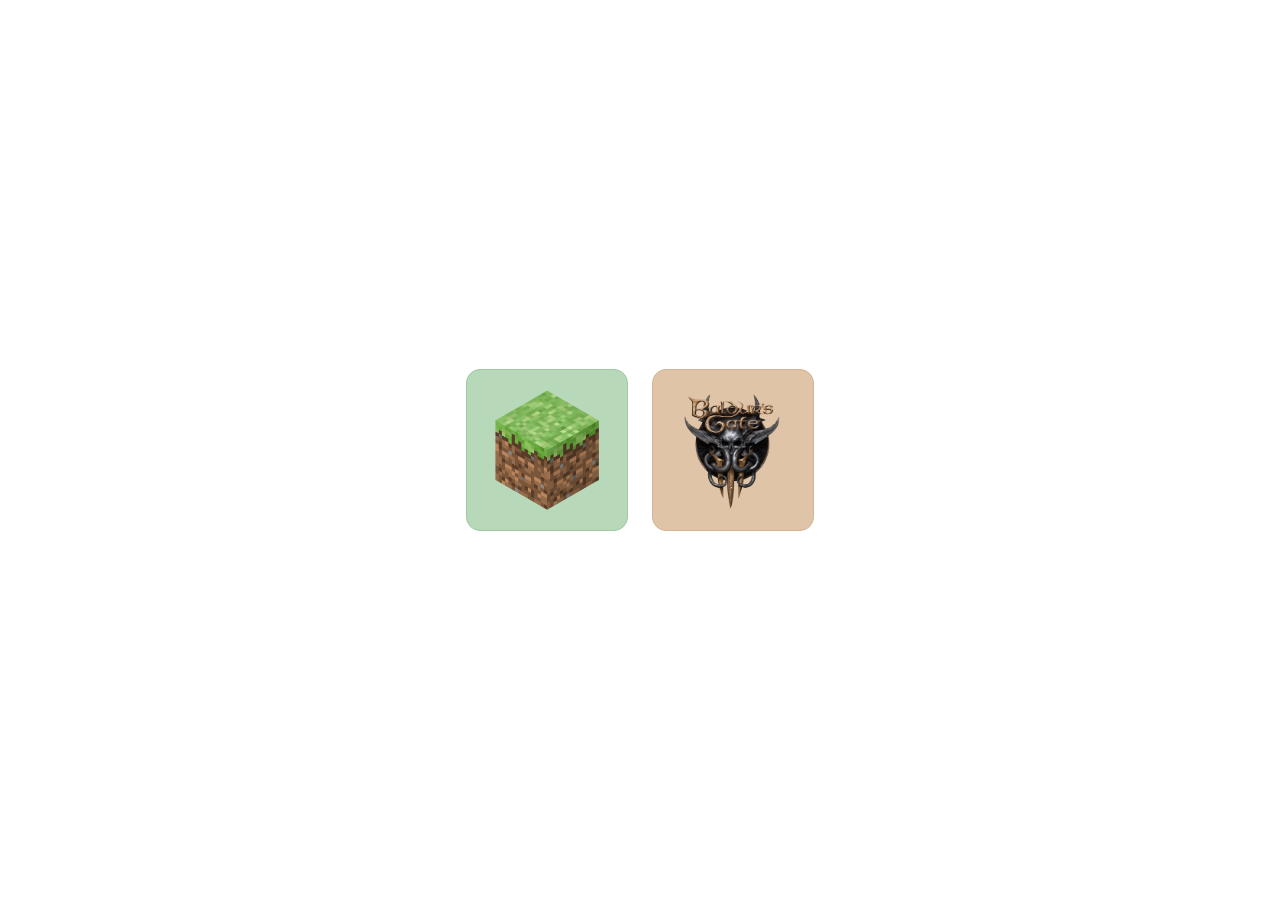
<file: templates/index.html>
<!DOCTYPE html>
<html lang="en">
<head>
    <meta charset="UTF-8">
    <meta name="viewport" content="width=device-width, initial-scale=1.0">
    <link rel="icon" href="/favicon.ico" type="image/x-icon">
    <title>Mendess Gaming</title>
    <style>
        body {
            margin: 0;
            min-height: 100vh;
            display: flex;
            align-items: center;
            justify-content: center;
            background: url('https://mendess.xyz/api/v1/walls/small/hercules.png') center/cover no-repeat fixed;
        }

        ul {
            list-style: none;
            padding: 0;
            display: flex;
            gap: 24px;
        }

        li {
            border-radius: 14px;
        }

        li:nth-child(1) { background: #b8d8ba; border: 1px solid #a0c8a2; }
        li:nth-child(1):hover { background: #a8ccaa; }
        li:nth-child(2) { background: #e0c4a8; border: 1px solid #d4b494; }
        li:nth-child(2):hover { background: #d6b89c; }

        a {
            display: flex;
            align-items: center;
            justify-content: center;
            width: 120px;
            height: 120px;
            padding: 20px;
        }

        a img {
            width: 100%;
            height: 100%;
            object-fit: contain;
        }
    </style>
</head>
<body>
    <ul>
        <li><a href="./games/minecraft/"><img src="/assets/mc-logo.png" alt="Minecraft"></a></li>
        <li><a href="./games/bg3/"><img src="/assets/bg3-logo.png" alt="Baldur's Gate 3"></a></li>
    </ul>
</body>
</html>
</file>
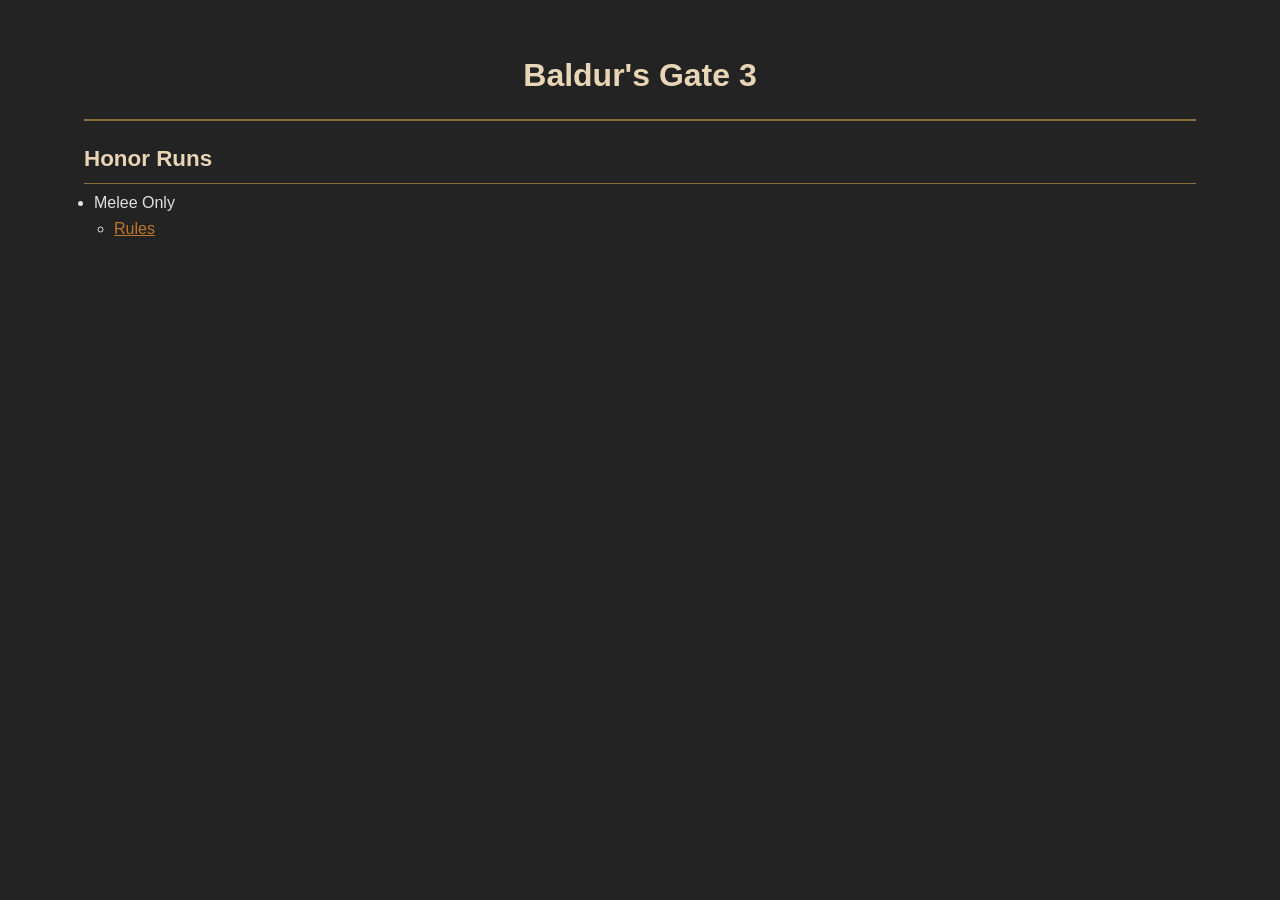
<file: templates/bg3/index.html>
<!DOCTYPE html>
<html>
  <head>
    <title>Baldur's Gate 3</title>
    <link rel="icon" href="/assets/bg3-favicon.ico" type="image/x-icon">
    <link rel="stylesheet" href="/assets/styles/bg3.css"></link>
  </head>
  <body>
    <div class="container">
      <header>
        <h1>Baldur's Gate 3</h1>
      </header>
      <section>
        <h2>Honor Runs</h2>
        <ul>
          <li>
            Melee Only
            <ul>
              <li><a href="./melee-honor-run">Rules</a></li>
            </ul>
          </li>
        </ul>
      </section>
    </div>
  </body>
</html>
</file>
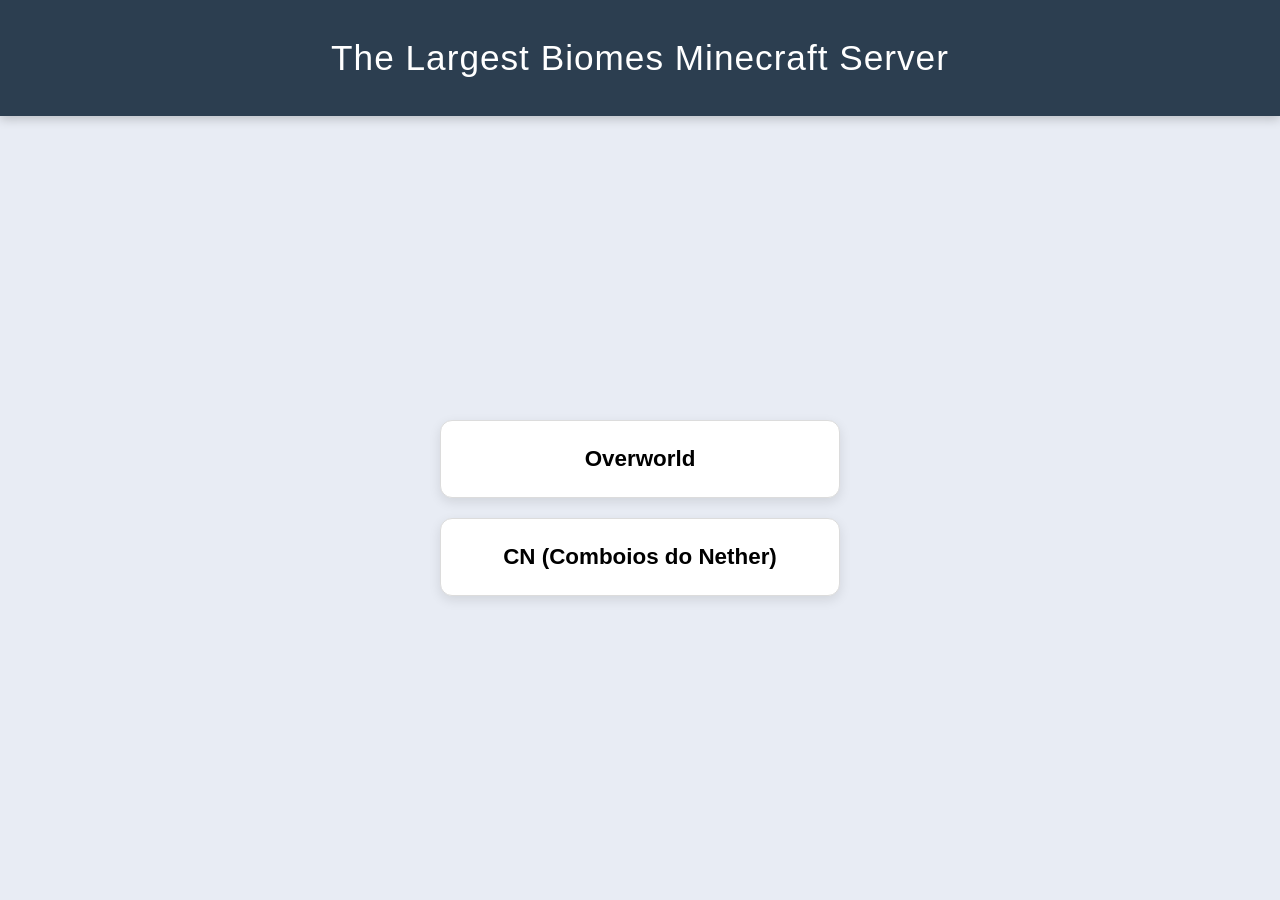
<file: templates/maps/index.html>
<!DOCTYPE html>
<html lang="en">
<head>
    <meta charset="UTF-8">
    <meta name="viewport" content="width=device-width, initial-scale=1.0">
    <title>The Largest Biomes Minecraft Server</title>

    <style>
        /* General Reset and Font */
        body {
            font-family: 'Segoe UI', Tahoma, Geneva, Verdana, sans-serif; /* A slightly more refined modern font */
            margin: 0;
            padding: 0;
            background-color: #e8ecf4; /* A cooler, modern light blue/gray background */
            color: #333;
            line-height: 1.6;
            display: flex; /* Use flexbox to center content vertically and horizontally */
            flex-direction: column;
            min-height: 100vh;
        }

        /* Header Styling */
        header {
            background-color: #2c3e50; /* Darker, modern navy blue */
            color: white;
            padding: 30px 20px;
            text-align: center;
            box-shadow: 0 3px 10px rgba(0, 0, 0, 0.2);
        }

        header h1 {
            margin: 0;
            font-size: 2.2em;
            letter-spacing: 1px;
            font-weight: 300; /* Lighter font weight for a modern look */
        }

        /* Main Content and List Centering */
        main {
            flex-grow: 1; /* Allows main content to fill the space */
            display: flex;
            justify-content: center; /* Center horizontally */
            align-items: center; /* Center vertically */
            padding: 40px 20px;
        }

        /* List Styling (The Centerpiece) */
        .link-list {
            list-style: none;
            padding: 0;
            display: flex;
            flex-direction: column;
            gap: 20px; /* Space between list items */
            width: 100%;
            max-width: 400px; /* Control the width of the link blocks */
        }

        .link-list li {
            background-color: #ffffff; /* White card background */
            border: 1px solid #dcdcdc;
            border-radius: 12px;
            box-shadow: 0 4px 12px rgba(0, 0, 0, 0.1); /* Soft shadow for lift */
            transition: transform 0.3s ease, box-shadow 0.3s ease;
        }

        .link-list li:hover {
            transform: translateY(-5px); /* Lift up on hover */
            box-shadow: 0 8px 16px rgba(0, 0, 0, 0.15);
        }

        .link-list li a {
            display: block; /* Make the whole block clickable */
            text-decoration: none;
            color: black; /* A bright, appealing link color */
            font-size: 1.4em;
            font-weight: 600;
            padding: 20px;
            text-align: center;
        }

        .link-list li a:visited {
            color: black /* Slightly muted visited link color */
        }
    </style>
</head>
<body>

    <header>
        <h1>The Largest Biomes Minecraft Server</h1>
    </header>

    <main>
        <ul class="link-list">
            <li><a href="/maps/overworld/">Overworld</a></li>
            <!-- <li><a href="/super-secret-map-nether-mid/">Nether</a></li> -->
            <li><a href="/maps/nether/">CN (Comboios do Nether)</a></li>
        </ul>
    </main>

</body>
</html>
</file>
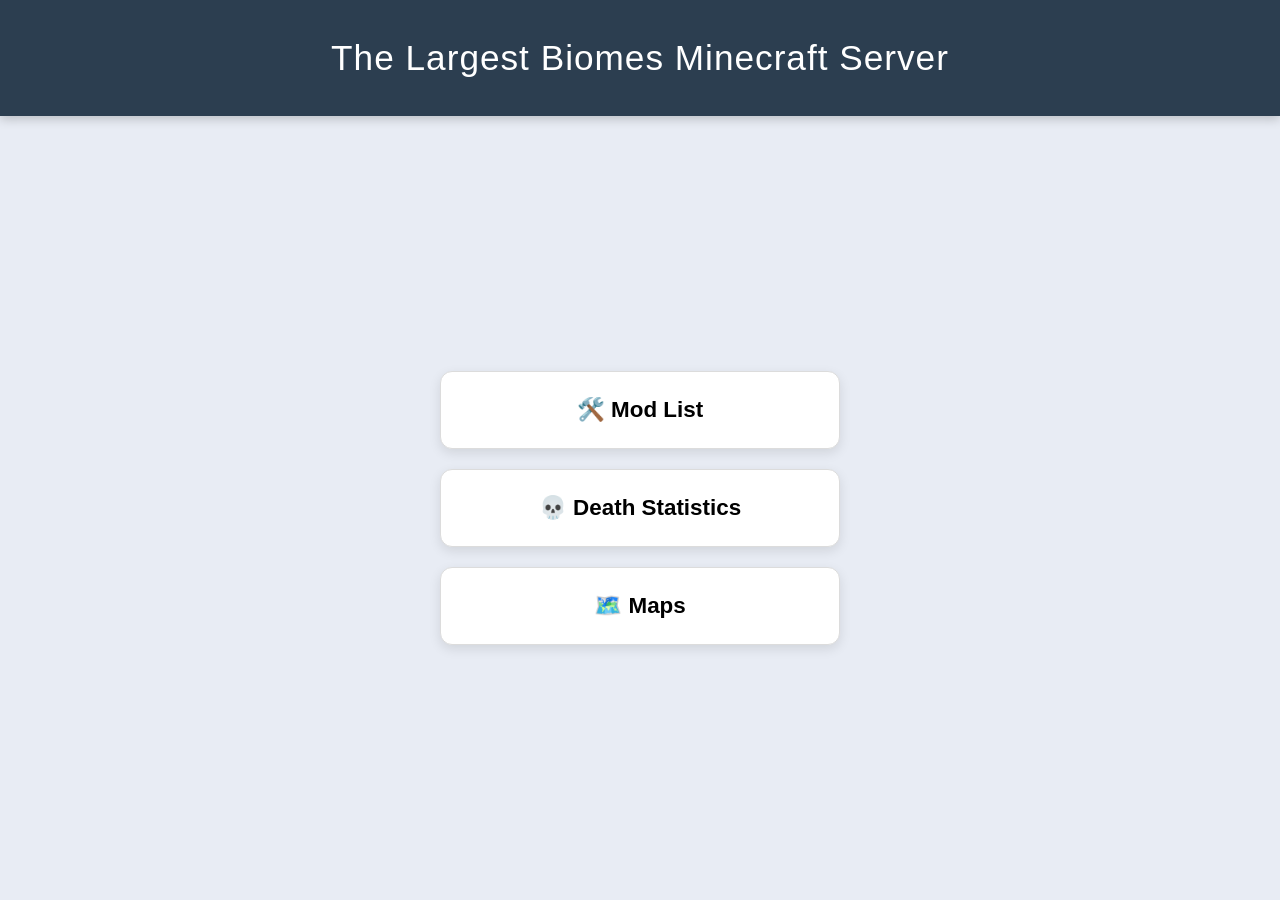
<file: templates/minecraft/index.html>
<!DOCTYPE html>
<html lang="en">
<head>
    <meta charset="UTF-8">
    <meta name="viewport" content="width=device-width, initial-scale=1.0">
    <link rel="icon" href="/assets/minecraft-favicon.ico" type="image/x-icon">
    <title>The Largest Biomes Minecraft Server</title>

    <style>
        /* General Reset and Font */
        body {
            font-family: 'Segoe UI', Tahoma, Geneva, Verdana, sans-serif; /* A slightly more refined modern font */
            margin: 0;
            padding: 0;
            background-color: #e8ecf4; /* A cooler, modern light blue/gray background */
            color: #333;
            line-height: 1.6;
            display: flex; /* Use flexbox to center content vertically and horizontally */
            flex-direction: column;
            min-height: 100vh;
        }

        /* Header Styling */
        header {
            background-color: #2c3e50; /* Darker, modern navy blue */
            color: white;
            padding: 30px 20px;
            text-align: center;
            box-shadow: 0 3px 10px rgba(0, 0, 0, 0.2);
        }

        header h1 {
            margin: 0;
            font-size: 2.2em;
            letter-spacing: 1px;
            font-weight: 300; /* Lighter font weight for a modern look */
        }

        /* Main Content and List Centering */
        main {
            flex-grow: 1; /* Allows main content to fill the space */
            display: flex;
            justify-content: center; /* Center horizontally */
            align-items: center; /* Center vertically */
            padding: 40px 20px;
        }

        /* List Styling (The Centerpiece) */
        .link-list {
            list-style: none;
            padding: 0;
            display: flex;
            flex-direction: column;
            gap: 20px; /* Space between list items */
            width: 100%;
            max-width: 400px; /* Control the width of the link blocks */
        }

        .link-list li {
            background-color: #ffffff; /* White card background */
            border: 1px solid #dcdcdc;
            border-radius: 12px;
            box-shadow: 0 4px 12px rgba(0, 0, 0, 0.1); /* Soft shadow for lift */
            transition: transform 0.3s ease, box-shadow 0.3s ease;
        }

        .link-list li:hover {
            transform: translateY(-5px); /* Lift up on hover */
            box-shadow: 0 8px 16px rgba(0, 0, 0, 0.15);
        }

        .link-list li a {
            display: block; /* Make the whole block clickable */
            text-decoration: none;
            color: black; /* A bright, appealing link color */
            font-size: 1.4em;
            font-weight: 600;
            padding: 20px;
            text-align: center;
        }

        .link-list li a:visited {
            color: black /* Slightly muted visited link color */
        }
    </style>
</head>
<body>

    <header>
        <h1>The Largest Biomes Minecraft Server</h1>
    </header>

    <main>
        <ul class="link-list">
            <li><a href="./mods">🛠️ Mod List</a></li>
            <li><a href="./deaths">💀 Death Statistics</a></li>
            <li><a href="./maps">🗺️ Maps</a></li>
        </ul>
    </main>

</body>
</html>
</file>
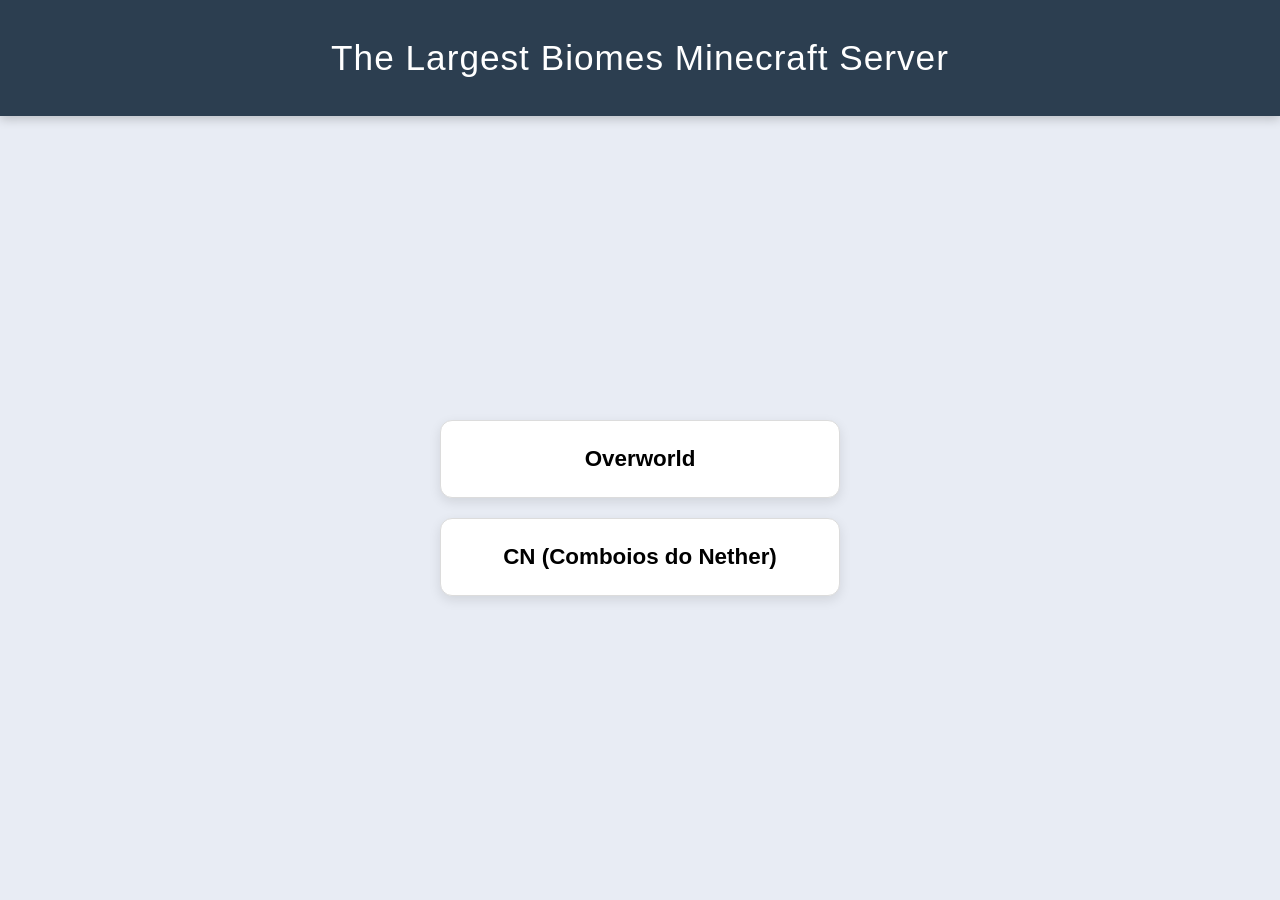
<file: templates/minecraft/maps/index.html>
<!DOCTYPE html>
<html lang="en">
<head>
    <meta charset="UTF-8">
    <meta name="viewport" content="width=device-width, initial-scale=1.0">
    <link rel="icon" href="/assets/minecraft-favicon.ico" type="image/x-icon">
    <title>The Largest Biomes Minecraft Server</title>

    <style>
        /* General Reset and Font */
        body {
            font-family: 'Segoe UI', Tahoma, Geneva, Verdana, sans-serif; /* A slightly more refined modern font */
            margin: 0;
            padding: 0;
            background-color: #e8ecf4; /* A cooler, modern light blue/gray background */
            color: #333;
            line-height: 1.6;
            display: flex; /* Use flexbox to center content vertically and horizontally */
            flex-direction: column;
            min-height: 100vh;
        }

        /* Header Styling */
        header {
            background-color: #2c3e50; /* Darker, modern navy blue */
            color: white;
            padding: 30px 20px;
            text-align: center;
            box-shadow: 0 3px 10px rgba(0, 0, 0, 0.2);
        }

        header h1 {
            margin: 0;
            font-size: 2.2em;
            letter-spacing: 1px;
            font-weight: 300; /* Lighter font weight for a modern look */
        }

        /* Main Content and List Centering */
        main {
            flex-grow: 1; /* Allows main content to fill the space */
            display: flex;
            justify-content: center; /* Center horizontally */
            align-items: center; /* Center vertically */
            padding: 40px 20px;
        }

        /* List Styling (The Centerpiece) */
        .link-list {
            list-style: none;
            padding: 0;
            display: flex;
            flex-direction: column;
            gap: 20px; /* Space between list items */
            width: 100%;
            max-width: 400px; /* Control the width of the link blocks */
        }

        .link-list li {
            background-color: #ffffff; /* White card background */
            border: 1px solid #dcdcdc;
            border-radius: 12px;
            box-shadow: 0 4px 12px rgba(0, 0, 0, 0.1); /* Soft shadow for lift */
            transition: transform 0.3s ease, box-shadow 0.3s ease;
        }

        .link-list li:hover {
            transform: translateY(-5px); /* Lift up on hover */
            box-shadow: 0 8px 16px rgba(0, 0, 0, 0.15);
        }

        .link-list li a {
            display: block; /* Make the whole block clickable */
            text-decoration: none;
            color: black; /* A bright, appealing link color */
            font-size: 1.4em;
            font-weight: 600;
            padding: 20px;
            text-align: center;
        }

        .link-list li a:visited {
            color: black /* Slightly muted visited link color */
        }
    </style>
</head>
<body>

    <header>
        <h1>The Largest Biomes Minecraft Server</h1>
    </header>

    <main>
        <ul class="link-list">
            <li><a href="./maps/overworld/">Overworld</a></li>
            <!-- <li><a href="/super-secret-map-nether-mid/">Nether</a></li> -->
            <li><a href="./maps/nether/">CN (Comboios do Nether)</a></li>
        </ul>
    </main>

</body>
</html>
</file>
<file: assets/styles/bg3.css>
:root {
  --bg-primary: rgb(35 35 35);
  --bg-secondary-darker: rgb(70 40 0);
  --bg-card: #0f3460;
  --text-primary: #e0e0e0;
  --text-secondary: #a0a0b0;
  --text-heading: #e8d5b5;
  --accent: #c9a84c;
  --accent-dim: #8a6d3b;
  --link: #6bb5ff;
  --link-hover: #9dd0ff;
  --strikethrough: #ff6b6b;
  --border: #2a2a4a;
  --tag-conc-bg: #3d2c5e;
  --tag-conc-text: #c9a0ff;
  --tag-ritual-bg: #2c4a3d;
  --tag-ritual-text: #7fd4a0;
}

.damage-Slashing { color: #8c8c8c; }
.damage-Piercing { color: #8c8c8c; }
.damage-Bludgening { color: #8c8c8c; }
.damage-Weapon { color: #8c8c8c; }
.damage-Force { color: #cc3333; }
.damage-Fire { color: #ee5500; }
.damage-Radiant { color: #ccaa00; }
.damage-Acid { color: #80b000; }
.damage-Poison { color: #44bb00; }
.damage-Necrotic { color: #40b050; }
.damage-Healing { color: #30bbbb; }
.damage-Cold { color: #3399cc; }
.damage-Lightning { color: #3366cc; }
.damage-Thunder { color: #8844bb; }
.damage-Psychic { color: #cc77aa; }

* { margin: 0; padding: 0; box-sizing: border-box; }

body {
  background-color: var(--bg-primary);
  color: var(--text-primary);
  font-family: 'Segoe UI', Tahoma, Geneva, Verdana, sans-serif;
  line-height: 1.6;
  min-height: 100vh;
}

.container {
  max-width: 90%;
  margin: 0 auto;
  padding: 20px;
}

header {
  text-align: center;
  padding: 30px 0 10px;
  border-bottom: 2px solid var(--accent-dim);
  margin-bottom: 20px;
}

header h1 {
  color: var(--text-heading);
  font-size: 2rem;
  font-weight: 600;
  margin-bottom: 8px;
}

header p {
  color: var(--text-secondary);
  font-size: 0.95rem;
}

section {
  margin-bottom: 36px;
}

section h2 {
  color: var(--text-heading);
  font-size: 1.4rem;
  border-bottom: 1px solid var(--accent-dim);
  padding-bottom: 6px;
  margin-bottom: 6px;
}

.spell-list {
  list-style: none;
  columns: 2;
  column-gap: 24px;
}

@media (max-width: 640px) {
  .spell-list { columns: 1; }
}

.spell-list li {
  break-inside: avoid;
  padding: 4px 0;
  font-size: 0.95rem;
  display: flex;
  align-items: center;
  gap: 4px;
}

.spell-list li .spell-name {
  color: var(--text-primary);
}

.spell-list li.crossed-out .spell-name {
  text-decoration: line-through;
  text-decoration-color: var(--strikethrough);
  text-decoration-thickness: 2px;
  color: var(--text-secondary);
}

.rules {
  display: flex;
  justify-content: center;
}

li {
  margin-left: 10px;
}

li > ul {
  margin-left: 10px;
}

footer {
  text-align: center;
  padding: 20px 0;
  border-top: 1px solid var(--border);
  color: var(--text-secondary);
  font-size: 0.8rem;
}

footer a {
  color: var(--link);
  text-decoration: none;
}

footer a:hover {
  text-decoration: underline;
}

a {
  color: rgb(190 120 40);
}

.toggle-banned a {
  color: var(--text-primary);
  text-decoration: none;
}

.toggle-banned {
  display: flex;
  justify-content: center;
}

button {
  cursor: pointer;
  margin: 20px;
  font-size: 17px;
  border: none;
  padding: 6px 36px;
  position: relative;
  background-color: #a48b44;
  clip-path: polygon(10% 0%, 90% 0%, 100% 50%, 90% 100%, 10% 100%, 0% 50%);
  filter: drop-shadow(0 4px 2px rgba(0, 0, 0, 0.6));
  transition: filter 0.15s, transform 0.15s;
  color: var(--text-primary);
}

button::after {
  content: '';
  position: absolute;
  inset: 3px;
  background: linear-gradient(to bottom, #0a1e3d, #040e1e);
  clip-path: polygon(10% 0%, 90% 0%, 100% 50%, 90% 100%, 10% 100%, 0% 50%);
  z-index: 0;
  transition: background 0.15s;
}

button a {
  position: relative;
  z-index: 1;
}

button:hover {
  transform: translateY(2px);
  filter: drop-shadow(0 1px 1px rgba(0, 0, 0, 0.4));
}

button:hover::after {
  background: linear-gradient(to bottom, #0e2a4f, #071829);
}

button:active {
  transform: translateY(3px);
  filter: drop-shadow(0 0 0 rgba(0, 0, 0, 0.3));
}

button:active::after {
  background: linear-gradient(to bottom, #081a33, #030a14);
}
</file>
